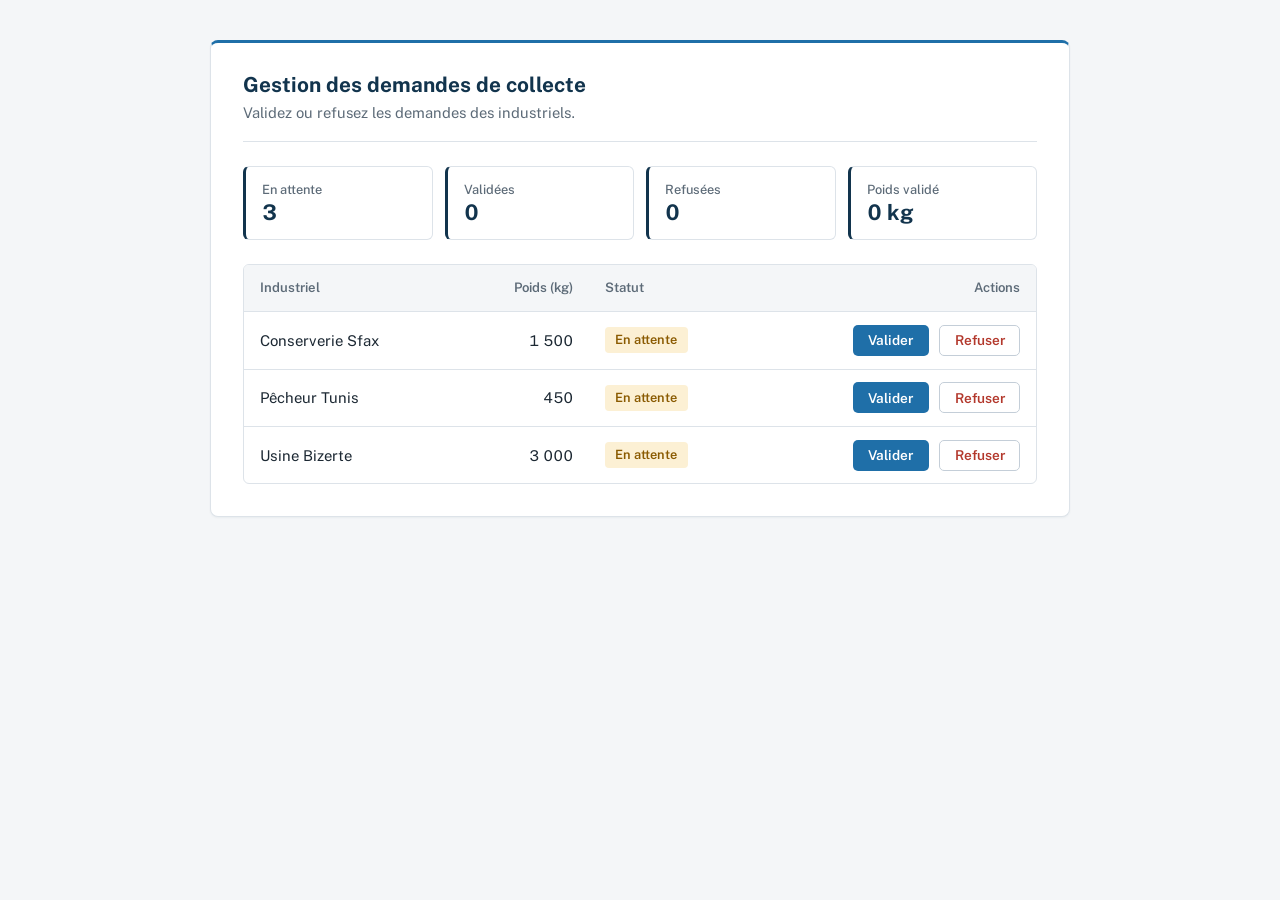
<file: demandes.html>
<!DOCTYPE html>
<html lang="fr">
<head>
    <meta charset="UTF-8">
    <meta name="viewport" content="width=device-width, initial-scale=1.0">
    <title>CHITELIX - Gestion des demandes</title>
    <style>
        @import url('https://fonts.googleapis.com/css2?family=Public+Sans:wght@400;500;600;700&display=swap');

        :root {
            --marine: #12344d;
            --bleu: #1f6fa8;
            --fond: #f4f6f8;
            --trait: #dde3e9;
            --trait-fort: #c4ced8;
            --texte: #1c2833;
            --texte-doux: #5d6b78;
            --succes: #1a7f5a;
            --succes-fond: #e3f4ec;
            --attente: #8a5a00;
            --attente-fond: #fcf0d4;
            --danger: #b3382c;
            --danger-fond: #fbe6e3;
        }

        * {
            box-sizing: border-box;
            margin: 0;
            padding: 0;
            font-family: 'Public Sans', 'Segoe UI', Tahoma, sans-serif;
        }

        body {
            min-height: 100vh;
            padding: 2.5rem 1.25rem;
            display: flex;
            justify-content: center;
            align-items: flex-start;
            font-size: 0.97rem;
            line-height: 1.55;
            color: var(--texte);
            background-color: var(--fond);
            font-variant-numeric: tabular-nums;
        }

        .card {
            width: 100%;
            max-width: 860px;
            padding: 1.75rem 2rem 2rem;
            background: #fff;
            border: 1px solid var(--trait);
            border-top: 3px solid var(--bleu);
            border-radius: 8px;
            box-shadow: 0 1px 2px rgba(18, 52, 77, 0.05);
        }

        h1 {
            font-size: 1.3rem;
            font-weight: 700;
            line-height: 1.3;
            color: var(--marine);
            margin-bottom: 0.25rem;
        }

        .description {
            margin-bottom: 1.5rem;
            padding-bottom: 1rem;
            font-size: 0.92rem;
            color: var(--texte-doux);
            border-bottom: 1px solid var(--trait);
        }

        /* Résumé */
        .resume {
            display: grid;
            grid-template-columns: repeat(4, 1fr);
            gap: 0.75rem;
            margin-bottom: 1.5rem;
        }

        .resume-item {
            padding: 0.8rem 1rem;
            border: 1px solid var(--trait);
            border-left: 3px solid var(--marine);
            border-radius: 6px;
        }

        .resume-item dt {
            font-size: 0.8rem;
            font-weight: 500;
            color: var(--texte-doux);
        }

        .resume-item dd {
            font-size: 1.35rem;
            font-weight: 700;
            line-height: 1.25;
            color: var(--marine);
        }

        /* Tableau */
        .table-wrap {
            overflow-x: auto;
            border: 1px solid var(--trait);
            border-radius: 6px;
        }

        table {
            width: 100%;
            border-collapse: collapse;
            font-size: 0.93rem;
        }

        th, td {
            padding: 0.8rem 1rem;
            text-align: left;
            border-bottom: 1px solid var(--trait);
            white-space: nowrap;
        }

        tbody tr:last-child td { border-bottom: none; }

        th {
            background-color: var(--fond);
            font-size: 0.82rem;
            font-weight: 600;
            color: var(--texte-doux);
        }

        th.num, td.num { text-align: right; }
        th.actions, td.actions { text-align: right; }

        tbody tr:hover { background-color: #fafbfc; }

        /* Statuts */
        .statut {
            display: inline-block;
            padding: 0.2rem 0.65rem;
            border-radius: 4px;
            font-size: 0.8rem;
            font-weight: 600;
        }

        .statut.attente { background: var(--attente-fond); color: var(--attente); }
        .statut.validee { background: var(--succes-fond);  color: var(--succes); }
        .statut.refusee { background: var(--danger-fond);  color: var(--danger); }

        /* Boutons */
        button {
            padding: 0.4rem 0.9rem;
            font-size: 0.85rem;
            font-weight: 600;
            border-radius: 5px;
            border: 1px solid transparent;
            cursor: pointer;
            transition: background-color 0.15s, border-color 0.15s;
        }

        button + button { margin-left: 0.4rem; }

        .btn-valider {
            color: #fff;
            background-color: var(--bleu);
        }

        .btn-valider:hover { background-color: var(--marine); }

        .btn-refuser {
            color: var(--danger);
            background-color: #fff;
            border-color: var(--trait-fort);
        }

        .btn-refuser:hover {
            background-color: var(--danger-fond);
            border-color: var(--danger);
        }

        button:focus-visible {
            outline: 3px solid rgba(31, 111, 168, 0.45);
            outline-offset: 2px;
        }

        button:disabled {
            color: var(--texte-doux);
            background-color: #e8edf1;
            border-color: transparent;
            cursor: not-allowed;
        }

        .sr-only {
            position: absolute;
            width: 1px;
            height: 1px;
            overflow: hidden;
            clip: rect(0 0 0 0);
            white-space: nowrap;
        }

        @media (max-width: 640px) {
            body { padding: 1rem 0.75rem; }
            .card { padding: 1.25rem 1rem 1.5rem; }
            .resume { grid-template-columns: repeat(2, 1fr); }
        }

        @media (prefers-reduced-motion: reduce) {
            button { transition: none; }
        }
    </style>
</head>
<body>

    <main class="card">
        <h1> Gestion des demandes de collecte</h1>
        <p class="description">Validez ou refusez les demandes des industriels.</p>

        <dl class="resume" aria-live="polite">
            <div class="resume-item">
                <dt>En attente</dt>
                <dd id="nbAttente">0</dd>
            </div>
            <div class="resume-item">
                <dt>Validées</dt>
                <dd id="nbValidee">0</dd>
            </div>
            <div class="resume-item">
                <dt>Refusées</dt>
                <dd id="nbRefusee">0</dd>
            </div>
            <div class="resume-item">
                <dt>Poids validé</dt>
                <dd id="poidsValide">0 kg</dd>
            </div>
        </dl>

        <div class="table-wrap">
            <table id="tableau-demandes">
                <caption class="sr-only">Demandes de collecte des industriels</caption>
                <thead>
                    <tr>
                        <th scope="col">Industriel</th>
                        <th scope="col" class="num">Poids (kg)</th>
                        <th scope="col">Statut</th>
                        <th scope="col" class="actions">Actions</th>
                    </tr>
                </thead>
                <tbody>
                    <tr data-poids="1500">
                        <td>Conserverie Sfax</td>
                        <td class="num">1&nbsp;500</td>
                        <td><span class="statut attente">En attente</span></td>
                        <td class="actions">
                            <button type="button" class="btn-valider" data-action="validee"
                                    aria-label="Valider la demande de Conserverie Sfax">Valider</button>
                            <button type="button" class="btn-refuser" data-action="refusee"
                                    aria-label="Refuser la demande de Conserverie Sfax">Refuser</button>
                        </td>
                    </tr>
                    <tr data-poids="450">
                        <td>Pêcheur Tunis</td>
                        <td class="num">450</td>
                        <td><span class="statut attente">En attente</span></td>
                        <td class="actions">
                            <button type="button" class="btn-valider" data-action="validee"
                                    aria-label="Valider la demande de Pêcheur Tunis">Valider</button>
                            <button type="button" class="btn-refuser" data-action="refusee"
                                    aria-label="Refuser la demande de Pêcheur Tunis">Refuser</button>
                        </td>
                    </tr>
                    <tr data-poids="3000">
                        <td>Usine Bizerte</td>
                        <td class="num">3&nbsp;000</td>
                        <td><span class="statut attente">En attente</span></td>
                        <td class="actions">
                            <button type="button" class="btn-valider" data-action="validee"
                                    aria-label="Valider la demande de Usine Bizerte">Valider</button>
                            <button type="button" class="btn-refuser" data-action="refusee"
                                    aria-label="Refuser la demande de Usine Bizerte">Refuser</button>
                        </td>
                    </tr>
                </tbody>
            </table>
        </div>
    </main>

    <script>
        const LIBELLES = { validee: 'Validée', refusee: 'Refusée' };
        const tableau = document.getElementById('tableau-demandes');
        const formatKg = (v) => new Intl.NumberFormat('fr-FR').format(v) + ' kg';

        // Met à jour les compteurs à partir de l'état réel du tableau
        function mettreAJourResume() {
            const compter = (classe) => tableau.querySelectorAll(`.statut.${classe}`).length;

            const poidsValide = Array.from(tableau.querySelectorAll('tbody tr'))
                .filter((ligne) => ligne.querySelector('.statut.validee'))
                .reduce((somme, ligne) => somme + Number(ligne.dataset.poids), 0);

            document.getElementById('nbAttente').textContent = compter('attente');
            document.getElementById('nbValidee').textContent = compter('validee');
            document.getElementById('nbRefusee').textContent = compter('refusee');
            document.getElementById('poidsValide').textContent = formatKg(poidsValide);
        }

        // Un seul écouteur pour tous les boutons du tableau (délégation d'événements)
        tableau.addEventListener('click', (event) => {
            const bouton = event.target.closest('button[data-action]');
            if (!bouton || bouton.disabled) return;

            const ligne = bouton.closest('tr');
            const action = bouton.dataset.action;
            const statut = ligne.querySelector('.statut');

            statut.textContent = LIBELLES[action];
            statut.className = `statut ${action}`;

            // La demande est traitée : on verrouille ses deux boutons
            ligne.querySelectorAll('button').forEach((b) => { b.disabled = true; });

            mettreAJourResume();
        });

        mettreAJourResume();
    </script>

</body>
</html>
</file>
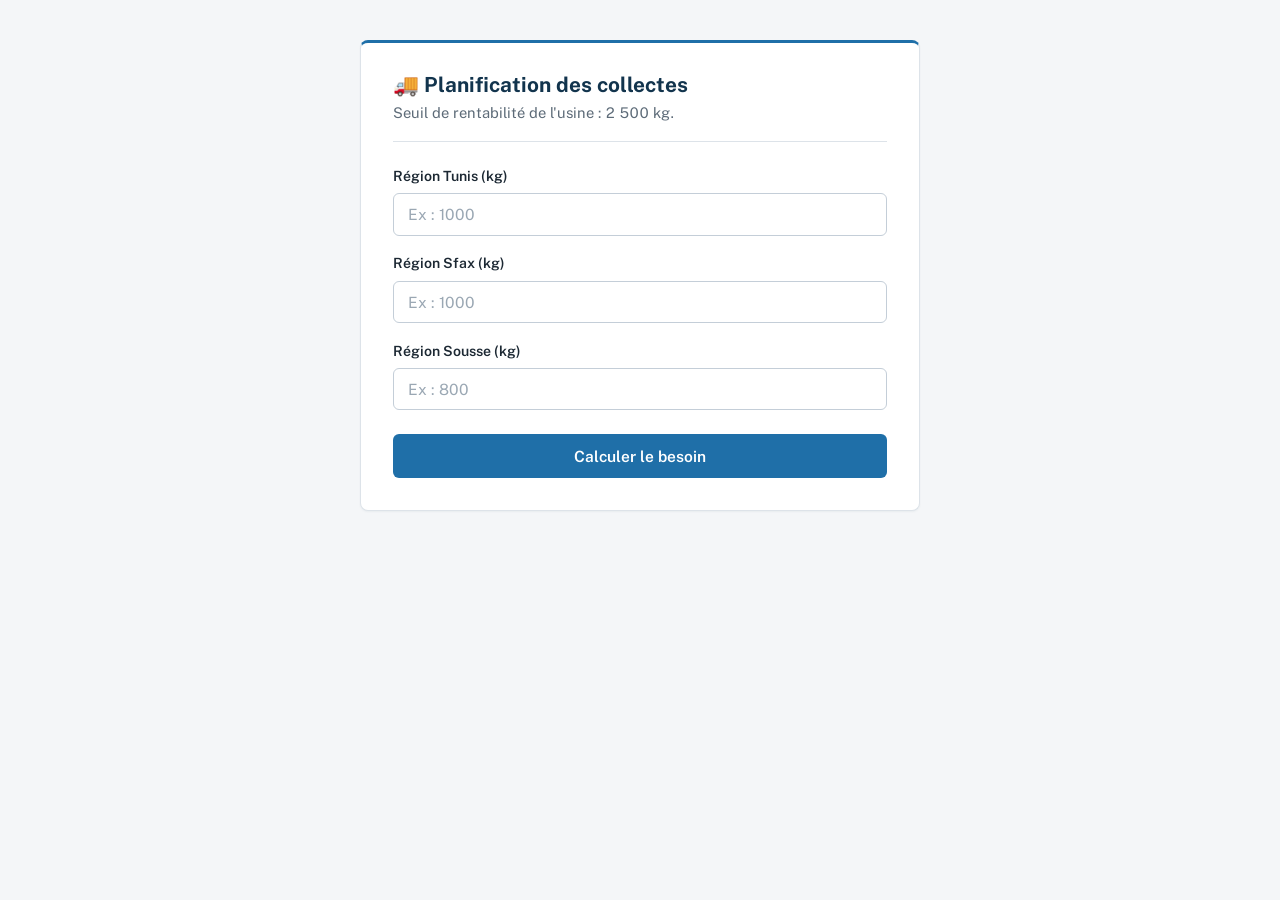
<file: planification.html>
<!DOCTYPE html>
<html lang="fr">
<head>
    <meta charset="UTF-8">
    <meta name="viewport" content="width=device-width, initial-scale=1.0">
    <title>CHITELIX - Planification logistique</title>
    <style>
        @import url('https://fonts.googleapis.com/css2?family=Public+Sans:wght@400;500;600;700&display=swap');

        :root {
            --marine: #12344d;
            --bleu: #1f6fa8;
            --fond: #f4f6f8;
            --trait: #dde3e9;
            --trait-fort: #c4ced8;
            --texte: #1c2833;
            --texte-doux: #5d6b78;
            --succes: #1a7f5a;
            --attente: #8a5a00;
            --danger: #b3382c;
        }

        * {
            box-sizing: border-box;
            margin: 0;
            padding: 0;
            font-family: 'Public Sans', 'Segoe UI', Tahoma, sans-serif;
        }

        body {
            min-height: 100vh;
            padding: 2.5rem 1.25rem;
            display: flex;
            justify-content: center;
            align-items: flex-start;
            font-size: 0.97rem;
            line-height: 1.55;
            color: var(--texte);
            background-color: var(--fond);
            font-variant-numeric: tabular-nums;
        }

        .card {
            width: 100%;
            max-width: 560px;
            padding: 1.75rem 2rem 2rem;
            background: #fff;
            border: 1px solid var(--trait);
            border-top: 3px solid var(--bleu);
            border-radius: 8px;
            box-shadow: 0 1px 2px rgba(18, 52, 77, 0.05);
        }

        h1 {
            font-size: 1.3rem;
            font-weight: 700;
            line-height: 1.3;
            color: var(--marine);
            margin-bottom: 0.25rem;
        }

        .description {
            margin-bottom: 1.5rem;
            padding-bottom: 1rem;
            font-size: 0.92rem;
            color: var(--texte-doux);
            border-bottom: 1px solid var(--trait);
        }

        .form-group {
            margin-bottom: 1.1rem;
        }

        label {
            display: block;
            margin-bottom: 0.35rem;
            font-size: 0.88rem;
            font-weight: 600;
        }

        input[type="number"] {
            width: 100%;
            padding: 0.7rem 0.85rem;
            font-size: 0.97rem;
            color: var(--texte);
            background: #fff;
            border: 1px solid var(--trait-fort);
            border-radius: 6px;
            transition: border-color 0.15s, box-shadow 0.15s;
        }

        input[type="number"]::placeholder { color: #9aa7b3; }
        input[type="number"]:hover { border-color: #9aaab8; }

        input[type="number"]:focus {
            outline: none;
            border-color: var(--bleu);
            box-shadow: 0 0 0 3px rgba(31, 111, 168, 0.2);
        }

        button {
            width: 100%;
            margin-top: 0.4rem;
            padding: 0.8rem 1rem;
            font-size: 0.97rem;
            font-weight: 600;
            color: #fff;
            background-color: var(--bleu);
            border: none;
            border-radius: 6px;
            cursor: pointer;
            transition: background-color 0.15s;
        }

        button:hover { background-color: var(--marine); }
        button:active { transform: translateY(1px); }

        button:focus-visible {
            outline: 3px solid rgba(31, 111, 168, 0.45);
            outline-offset: 2px;
        }

        /* Résultat */
        #resultat {
            margin-top: 1.5rem;
            padding-top: 1.5rem;
            border-top: 1px solid var(--trait);
        }

        .total-ligne {
            display: flex;
            justify-content: space-between;
            align-items: baseline;
            gap: 1rem;
            margin-bottom: 0.75rem;
        }

        .total-ligne span:first-child {
            font-size: 0.88rem;
            font-weight: 500;
            color: var(--texte-doux);
        }

        .total {
            font-size: 1.75rem;
            font-weight: 700;
            color: var(--marine);
        }

        /* Jauge : avancement vers le seuil de 2 500 kg */
        .jauge {
            height: 8px;
            background: #e8edf1;
            border-radius: 4px;
            overflow: hidden;
        }

        .jauge-remplissage {
            height: 100%;
            width: 0;
            background: var(--bleu);
            border-radius: 4px;
            transition: width 0.5s cubic-bezier(0.22, 1, 0.36, 1);
        }

        .jauge-legende {
            display: flex;
            justify-content: space-between;
            margin-top: 0.3rem;
            font-size: 0.78rem;
            color: var(--texte-doux);
        }

        .message {
            margin-top: 1.1rem;
            padding: 0.75rem 0.9rem;
            font-size: 0.93rem;
            font-weight: 600;
            background: var(--fond);
            border: 1px solid var(--trait);
            border-left: 3px solid var(--trait-fort);
            border-radius: 6px;
        }

        .message[data-etat="succes"]  { color: var(--succes);  border-left-color: var(--succes); }
        .message[data-etat="attente"] { color: var(--attente); border-left-color: var(--attente); }
        .message[data-etat="danger"]  { color: var(--danger);  border-left-color: var(--danger); }

        @media (max-width: 560px) {
            body { padding: 1rem 0.75rem; }
            .card { padding: 1.25rem 1.1rem 1.5rem; }
            .total { font-size: 1.5rem; }
        }

        @media (prefers-reduced-motion: reduce) {
            button, input[type="number"], .jauge-remplissage { transition: none; }
        }
    </style>
</head>
<body>

    <main class="card">
        <h1>🚚 Planification des collectes</h1>
        <p class="description">Seuil de rentabilité de l'usine : 2 500 kg.</p>

        <div class="form-group">
            <label for="tunis">Région Tunis (kg)</label>
            <input type="number" id="tunis" placeholder="Ex : 1000" min="0" inputmode="decimal">
        </div>
        <div class="form-group">
            <label for="sfax">Région Sfax (kg)</label>
            <input type="number" id="sfax" placeholder="Ex : 1000" min="0" inputmode="decimal">
        </div>
        <div class="form-group">
            <label for="sousse">Région Sousse (kg)</label>
            <input type="number" id="sousse" placeholder="Ex : 800" min="0" inputmode="decimal">
        </div>

        <button type="button" id="btnCalculer">Calculer le besoin</button>

        <div id="resultat" aria-live="polite" hidden>
            <div class="total-ligne">
                <span>Poids total prévu</span>
                <span class="total" id="poidsTotal">0 kg</span>
            </div>
            <div class="jauge" role="progressbar" aria-label="Avancement vers le seuil de collecte"
                 aria-valuemin="0" aria-valuemax="100" aria-valuenow="0" id="jauge">
                <div class="jauge-remplissage" id="jaugeRemplissage"></div>
            </div>
            <div class="jauge-legende">
                <span>0 kg</span>
                <span>Seuil : 2 500 kg</span>
            </div>
            <p class="message" id="messageRecommandation"></p>
        </div>
    </main>

    <script>
        const SEUIL = 2500; // kg, capacité de l'usine
        const formatKg = (v) => new Intl.NumberFormat('fr-FR', { maximumFractionDigits: 2 }).format(v) + ' kg';

        function calculerLogistique() {
            // Champ vide ou valeur négative = 0
            const lire = (id) => Math.max(0, parseFloat(document.getElementById(id).value) || 0);
            const total = lire('tunis') + lire('sfax') + lire('sousse');

            const message = document.getElementById('messageRecommandation');
            const part = Math.min(100, Math.round((total / SEUIL) * 100));

            document.getElementById('poidsTotal').textContent = formatKg(total);
            document.getElementById('jaugeRemplissage').style.width = part + '%';
            document.getElementById('jauge').setAttribute('aria-valuenow', part);

            if (total >= SEUIL) {
                message.textContent = '🚚 Seuil atteint : envoyez le camion de collecte.';
                message.dataset.etat = 'succes';
            } else if (total > 0) {
                message.textContent = `⏳ Seuil non atteint : il manque ${formatKg(SEUIL - total)}. Attendez d'autres prévisions.`;
                message.dataset.etat = 'attente';
            } else {
                message.textContent = 'Veuillez saisir des prévisions.';
                message.dataset.etat = 'danger';
            }

            document.getElementById('resultat').hidden = false;
        }

        document.getElementById('btnCalculer').addEventListener('click', calculerLogistique);
    </script>

</body>
</html>
</file>
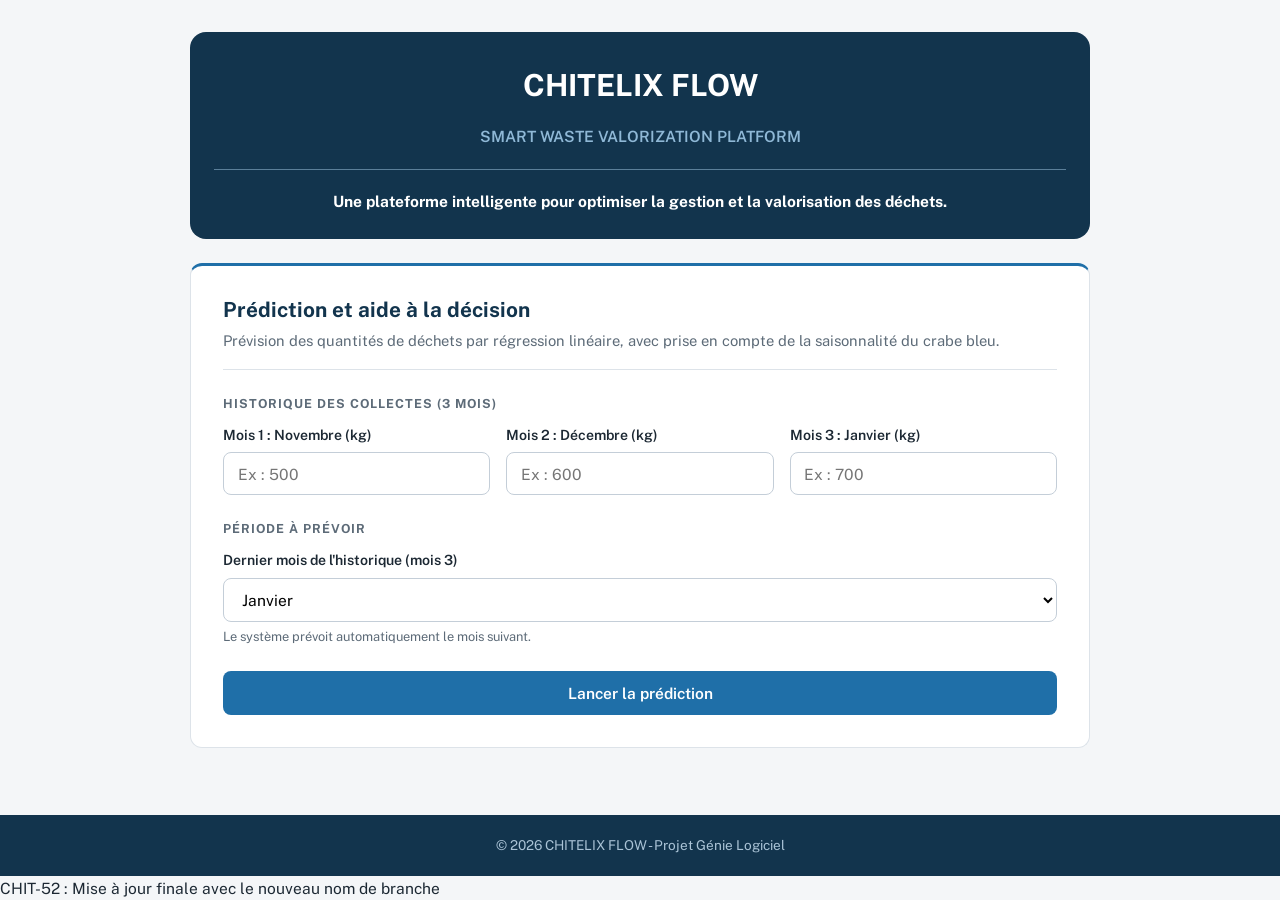
<file: prediction.html>
<!DOCTYPE html>
<html lang="fr">
<head>
<meta charset="UTF-8">
<meta name="viewport" content="width=device-width, initial-scale=1.0">
<title>CHITELIX FLOW - Prédiction et aide à la décision</title>
<style>
@import url('https://fonts.googleapis.com/css2?family=Public+Sans:wght@400;500;600;700&display=swap');
:root{--marine:#12344d;--bleu-pale:#8fb8d6;--filet:#5b7f99;--accent:#1f6fa8;--fond:#f4f6f8;--surface:#fff;--trait:#dde3e9;--trait-fort:#c4ced8;--texte:#1c2833;--texte-doux:#5d6b78;--succes:#1a7f5a;--danger:#b3382c;--largeur:900px}
*{margin:0;padding:0;box-sizing:border-box;font-family:'Public Sans','Segoe UI',Tahoma,sans-serif}
body{display:flex;flex-direction:column;min-height:100vh;font-size:.97rem;line-height:1.55;color:var(--texte);background:var(--fond)}
.entete{width:min(calc(100% - 2.5rem),var(--largeur));margin:2rem auto 0;padding:1.9rem 1.5rem 1.6rem;text-align:center;color:#fff;background:var(--marine);border-radius:16px}
.entete h1{font-size:1.9rem}
.sous-titre{margin-top:.9rem;font-weight:600;text-transform:uppercase;color:var(--bleu-pale)}
.entete hr{margin:1.3rem 0 1.2rem;border:0;border-top:1px solid var(--filet)}
.slogan{font-weight:700}
main{flex:1;display:flex;flex-direction:column;align-items:center;padding:1.5rem 1.25rem 1rem}
.card{width:100%;max-width:var(--largeur);padding:1.75rem 2rem 2rem;background:var(--surface);border:1px solid var(--trait);border-top:3px solid var(--accent);border-radius:12px}
h2{font-size:1.3rem;color:var(--marine);margin-bottom:.25rem}
.description{margin-bottom:1.5rem;padding-bottom:1rem;font-size:.92rem;color:var(--texte-doux);border-bottom:1px solid var(--trait)}
.titre-groupe{margin-bottom:.75rem;font-size:.78rem;font-weight:700;letter-spacing:.08em;text-transform:uppercase;color:var(--texte-doux)}
.grille-mois{display:grid;grid-template-columns:repeat(3,1fr);gap:1rem;margin-bottom:1.5rem}
.form-group{margin-bottom:1.1rem}.grille-mois .form-group{margin-bottom:0}
label{display:block;margin-bottom:.35rem;font-size:.88rem;font-weight:600}
input,select{width:100%;padding:.7rem .85rem;font-size:.97rem;border:1px solid var(--trait-fort);border-radius:8px;background:#fff}
input:focus,select:focus{outline:none;border-color:var(--accent);box-shadow:0 0 0 3px rgba(31,111,168,.2)}
.aide{margin-top:.35rem;font-size:.8rem;color:var(--texte-doux)}
#btnPredict{width:100%;margin-top:.4rem;padding:.8rem 1rem;font-size:.97rem;font-weight:600;color:#fff;background:var(--accent);border:none;border-radius:8px;cursor:pointer}
#btnPredict:hover{background:var(--marine)}#btnPredict:disabled{background:#9aaab8;cursor:progress}
.erreur{margin-top:.9rem;font-weight:600;color:var(--danger)}.erreur:empty{display:none}
.zone-resultat{margin-top:1.5rem;padding-top:1.5rem;border-top:1px solid var(--trait)}
.total-ligne{display:flex;justify-content:space-between;align-items:baseline;gap:1rem;margin-bottom:.75rem;color:var(--texte-doux)}
.valeur-total{font-size:1.75rem;font-weight:700;color:var(--marine)}
.tendance{margin:-.4rem 0 1.25rem;font-size:.88rem;text-align:right;color:var(--texte-doux)}
.graphe{position:relative;display:grid;grid-template-columns:repeat(4,1fr);gap:.75rem;padding:1rem 1rem .75rem;border:1px solid var(--trait);border-radius:8px}
.colonne{display:flex;flex-direction:column;text-align:center}
.valeur{margin-bottom:.3rem;font-size:.8rem;font-weight:600;color:var(--marine)}
.zone-barre{display:flex;align-items:flex-end;height:120px;border-bottom:1px solid var(--trait-fort)}
.barre{width:100%;min-height:2px;background:var(--accent);border-radius:3px 3px 0 0}
.colonne.prevue .barre{background:repeating-linear-gradient(45deg,var(--accent),var(--accent) 6px,var(--bleu-pale) 6px,var(--bleu-pale) 12px)}
.libelle{margin-top:.4rem;font-size:.78rem;color:var(--texte-doux)}
.message-etat{margin-top:1.1rem;padding:.75rem .9rem;font-weight:600;background:var(--fond);border:1px solid var(--trait);border-left:3px solid var(--trait-fort);border-radius:8px}
.message-etat[data-etat=succes]{color:var(--succes);border-left-color:var(--succes)}
.message-etat[data-etat=danger]{color:#8a5a00;border-left-color:#d99a00}
footer{margin-top:1rem;padding:1.25rem;font-size:.85rem;color:#aac3d6;background:var(--marine);text-align:center}
@media(max-width:640px){.grille-mois{grid-template-columns:1fr}.card{padding:1.25rem 1rem}}
</style>
</head>
<body>
<header class="entete">
  <h1>CHITELIX FLOW</h1>
  <p class="sous-titre">Smart Waste Valorization Platform</p>
  <hr>
  <p class="slogan">Une plateforme intelligente pour optimiser la gestion et la valorisation des déchets.</p>
</header>

<main>
<section class="card" aria-labelledby="titre-ia">
  <h2 id="titre-ia">Prédiction et aide à la décision</h2>
  <p class="description">Prévision des quantités de déchets par régression linéaire, avec prise en compte de la saisonnalité du crabe bleu.</p>

  <form id="formPrediction" novalidate>
    <p class="titre-groupe">Historique des collectes (3 mois)</p>
    <div class="grille-mois">
      <div class="form-group"><label for="m1" id="lib1">Mois 1 (kg)</label><input type="number" id="m1" placeholder="Ex : 500" min="0" inputmode="decimal"></div>
      <div class="form-group"><label for="m2" id="lib2">Mois 2 (kg)</label><input type="number" id="m2" placeholder="Ex : 600" min="0" inputmode="decimal"></div>
      <div class="form-group"><label for="m3" id="lib3">Mois 3 (kg)</label><input type="number" id="m3" placeholder="Ex : 700" min="0" inputmode="decimal"></div>
    </div>

    <p class="titre-groupe">Période à prévoir</p>
    <div class="form-group">
      <label for="mois">Dernier mois de l'historique (mois 3)</label>
      <select id="mois">
        <option value="1">Janvier</option><option value="2">Février</option><option value="3">Mars</option>
        <option value="4">Avril</option><option value="5">Mai</option><option value="6">Juin</option>
        <option value="7">Juillet</option><option value="8">Août</option><option value="9">Septembre</option>
        <option value="10">Octobre</option><option value="11">Novembre</option><option value="12">Décembre</option>
      </select>
      <p class="aide">Le système prévoit automatiquement le mois suivant.</p>
    </div>

    <button type="submit" id="btnPredict">Lancer la prédiction</button>
    <p id="erreurPredict" class="erreur" role="alert"></p>
  </form>

  <div id="resultatPredict" class="zone-resultat" aria-live="polite" hidden>
    <div class="total-ligne">
      <span>Collecte prévue : <span id="moisPrevu"></span></span>
      <span class="valeur-total" id="valeurPredict">0 kg</span>
    </div>
    <p class="tendance" id="tendance"></p>
    <div class="graphe" id="graphe" role="img" aria-label="Historique des 3 mois et prévision"></div>
    <p class="message-etat" id="messageLogistique"></p>
  </div>
</section>
</main>

<footer><p>© 2026 CHITELIX FLOW - Projet Génie Logiciel</p></footer>

<script>
'use strict';

// ==========================================
// Paramètres (CHIT-34 : seuil de 2 500 kg)
// ==========================================
const SEUIL_COLLECTE = 2500; // kg

// Hypothèses de saisonnalité du crabe bleu (à valider avec des données réelles)
const COEFFICIENTS_SAISON = {
  1: 0.8, 2: 0.8, 3: 0.9, 4: 1.0, 5: 1.1,
  6: 1.3, 7: 1.5, 8: 1.5, 9: 1.3, 10: 1.1, 11: 0.9, 12: 0.8
};

const $ = (id) => document.getElementById(id);

const NOMS_MOIS = ['Janvier', 'Février', 'Mars', 'Avril', 'Mai', 'Juin', 'Juillet', 'Août', 'Septembre', 'Octobre', 'Novembre', 'Décembre'];

// Affiche le nom des 3 mois d'historique selon le dernier mois choisi
function majLibelles() {
  const dernier = parseInt($('mois').value, 10);
  const m2 = ((dernier + 10) % 12) + 1, m1 = ((dernier + 9) % 12) + 1;
  $('lib1').textContent = `Mois 1 : ${NOMS_MOIS[m1 - 1]} (kg)`;
  $('lib2').textContent = `Mois 2 : ${NOMS_MOIS[m2 - 1]} (kg)`;
  $('lib3').textContent = `Mois 3 : ${NOMS_MOIS[dernier - 1]} (kg)`;
}
$('mois').addEventListener('change', majLibelles);
majLibelles();
const fmt = (v, d = 0) => new Intl.NumberFormat('fr-FR', { maximumFractionDigits: d }).format(v);

function lireNombre(id) {
  const v = parseFloat($(id).value);
  return Number.isFinite(v) ? v : NaN;
}

// ==========================================
// MODÈLE (CHIT-55 / CHIT-56) : régression linéaire
// ==========================================
const moisPrecedent = (m) => ((m - 2 + 12) % 12) + 1;

// Régression linéaire par moindres carrés (équivalent de LinearRegression de scikit-learn)
function regressionLineaire(xs, ys) {
  const n = xs.length;
  const mx = xs.reduce((a, b) => a + b, 0) / n;
  const my = ys.reduce((a, b) => a + b, 0) / n;
  let num = 0, den = 0;
  for (let i = 0; i < n; i++) {
    num += (xs[i] - mx) * (ys[i] - my);
    den += (xs[i] - mx) ** 2;
  }
  const pente = num / den;
  const origine = my - pente * mx;
  return (x) => origine + pente * x;
}

// m1, m2, m3 = les 3 mois juste avant moisCible
function predireCollecte(m1, m2, m3, moisCible) {
  const mois3 = moisPrecedent(moisCible);
  const mois2 = moisPrecedent(mois3);
  const mois1 = moisPrecedent(mois2);

  // 1. Désaisonnaliser l'historique
  const y = [
    m1 / COEFFICIENTS_SAISON[mois1],
    m2 / COEFFICIENTS_SAISON[mois2],
    m3 / COEFFICIENTS_SAISON[mois3]
  ];

  // 2. Régression linéaire sur la tendance, prévision du mois 4
  const base = regressionLineaire([1, 2, 3], y)(4);

  // 3. Réappliquer la saisonnalité du mois cible
  return Math.max(base * COEFFICIENTS_SAISON[moisCible], 0);
}

// CHIT-34 / CHIT-35 : comparer au seuil -> camion ou attente
function recommander(prediction) {
  return prediction >= SEUIL_COLLECTE ? 'camion' : 'attente';
}

// ==========================================
// AFFICHAGE (CHIT-58 / CHIT-59)
// ==========================================
function afficherGraphique(historique, prediction) {
  const valeurs = [...historique, prediction];
  const max = Math.max(...valeurs, 1);
  const graphe = $('graphe');
  graphe.replaceChildren();
  valeurs.forEach((valeur, i) => {
    const prevue = i === valeurs.length - 1;
    const col = document.createElement('div');
    col.className = prevue ? 'colonne prevue' : 'colonne';
    const val = document.createElement('span');
    val.className = 'valeur';
    val.textContent = fmt(Math.round(valeur));
    const zone = document.createElement('div');
    zone.className = 'zone-barre';
    const barre = document.createElement('div');
    barre.className = 'barre';
    barre.style.height = `${(valeur / max) * 100}%`;
    zone.append(barre);
    const lib = document.createElement('span');
    lib.className = 'libelle';
    lib.textContent = prevue ? 'Prévision' : `Mois ${i + 1}`;
    col.append(val, zone, lib);
    graphe.append(col);
  });
}

function afficherTendance(dernier, prediction) {
  const el = $('tendance');
  if (dernier <= 0) { el.textContent = ''; return; }
  const variation = ((prediction - dernier) / dernier) * 100;
  el.textContent = Math.abs(variation) < 0.5
    ? 'Stable par rapport au mois 3'
    : `${variation > 0 ? 'Hausse' : 'Baisse'} de ${fmt(Math.abs(variation), 1)} % par rapport au mois 3`;
}

$('formPrediction').addEventListener('submit', (event) => {
  event.preventDefault();
  const erreur = $('erreurPredict');
  const zone = $('resultatPredict');
  const message = $('messageLogistique');
  const historique = ['m1', 'm2', 'm3'].map(lireNombre);
  const dernierMois = parseInt($('mois').value, 10);
  const mois = (dernierMois % 12) + 1; // mois à prévoir = mois suivant

  if (historique.some((v) => !Number.isFinite(v) || v < 0)) {
    erreur.textContent = "Renseignez l'historique des 3 mois avec des valeurs positives ou nulles.";
    zone.hidden = true;
    return;
  }
  erreur.textContent = '';

  const prediction = Math.round(predireCollecte(...historique, mois) * 100) / 100;

  $('moisPrevu').textContent = NOMS_MOIS[mois - 1];
  $('valeurPredict').textContent = `${fmt(Math.round(prediction))} kg`;
  afficherTendance(historique[2], prediction);
  afficherGraphique(historique, prediction);

  if (recommander(prediction) === 'camion') {
    message.textContent = `Envoyer le camion : le seuil de ${fmt(SEUIL_COLLECTE)} kg est atteint.`;
    message.dataset.etat = 'succes';
  } else {
    message.textContent = `Attendre : le seuil de ${fmt(SEUIL_COLLECTE)} kg n'est pas encore atteint.`;
    message.dataset.etat = 'danger';
  }
  zone.hidden = false;
});
</script>
</body>
</html>
CHIT-52 : Mise à jour finale avec le nouveau nom de branche
</file>
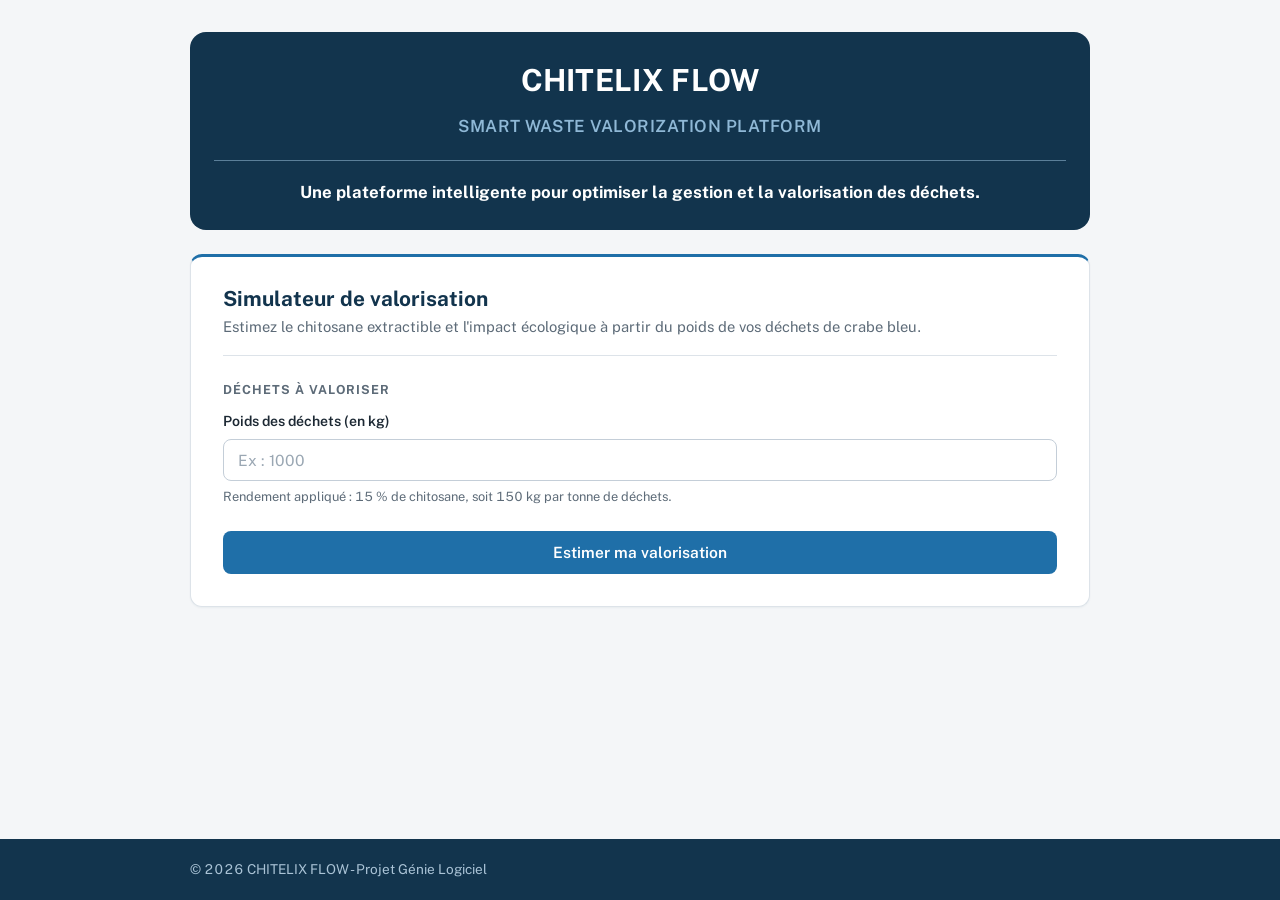
<file: simulateur.html>
<!DOCTYPE html>
<html lang="fr">
<head>
    <meta charset="UTF-8">
    <meta name="viewport" content="width=device-width, initial-scale=1.0">
    <title>CHITELIX FLOW - Simulateur</title>
    <style>
        @import url('https://fonts.googleapis.com/css2?family=Public+Sans:wght@400;500;600;700&display=swap');

        :root {
            --marine: #12344d;
            --bleu-pale: #8fb8d6;
            --filet: #5b7f99;
            --accent: #1f6fa8;
            --fond: #f4f6f8;
            --surface: #ffffff;
            --trait: #dde3e9;
            --trait-fort: #c4ced8;
            --texte: #1c2833;
            --texte-doux: #5d6b78;
            --danger: #b3382c;
            --largeur: 900px;
        }

        * {
            margin: 0;
            padding: 0;
            box-sizing: border-box;
            font-family: 'Public Sans', 'Segoe UI', Tahoma, sans-serif;
        }

        body {
            display: flex;
            flex-direction: column;
            min-height: 100vh;
            font-size: 0.97rem;
            line-height: 1.55;
            color: var(--texte);
            background-color: var(--fond);
            font-variant-numeric: tabular-nums;
        }

        /* ==========================================
           En-tête
           ========================================== */
        .entete {
            width: min(calc(100% - 2.5rem), var(--largeur));
            margin: 2rem auto 0;
            padding: 1.9rem 1.5rem 1.6rem;
            text-align: center;
            color: #fff;
            background-color: var(--marine);
            border-radius: 16px;
        }

        .entete h1 {
            font-size: 1.9rem;
            font-weight: 700;
            line-height: 1.2;
            letter-spacing: 0.01em;
        }

        .entete .sous-titre {
            margin-top: 0.9rem;
            font-size: 1.05rem;
            font-weight: 600;
            letter-spacing: 0.03em;
            text-transform: uppercase;
            color: var(--bleu-pale);
        }

        .entete hr {
            margin: 1.3rem 0 1.2rem;
            border: 0;
            border-top: 1px solid var(--filet);
        }

        .entete .slogan {
            max-width: 62ch;
            margin: 0 auto;
            font-size: 1.05rem;
            font-weight: 700;
            line-height: 1.45;
        }

        /* ==========================================
           Carte et formulaire
           ========================================== */
        main {
            flex: 1;
            display: flex;
            flex-direction: column;
            align-items: center;
            padding: 1.5rem 1.25rem 1rem;
        }

        .card {
            width: 100%;
            max-width: var(--largeur);
            margin-bottom: 1.5rem;
            padding: 1.75rem 2rem 2rem;
            background: var(--surface);
            border: 1px solid var(--trait);
            border-top: 3px solid var(--accent);
            border-radius: 12px;
            box-shadow: 0 1px 2px rgba(18, 52, 77, 0.05);
        }

        h2 {
            font-size: 1.3rem;
            font-weight: 700;
            line-height: 1.3;
            color: var(--marine);
            margin-bottom: 0.25rem;
        }

        .description {
            margin-bottom: 1.5rem;
            padding-bottom: 1rem;
            font-size: 0.92rem;
            color: var(--texte-doux);
            border-bottom: 1px solid var(--trait);
        }

        .titre-groupe {
            margin-bottom: 0.75rem;
            font-size: 0.78rem;
            font-weight: 700;
            letter-spacing: 0.08em;
            text-transform: uppercase;
            color: var(--texte-doux);
        }

        .form-group { margin-bottom: 1.1rem; }

        label {
            display: block;
            margin-bottom: 0.35rem;
            font-size: 0.88rem;
            font-weight: 600;
        }

        input[type="number"] {
            width: 100%;
            padding: 0.7rem 0.85rem;
            font-size: 0.97rem;
            color: var(--texte);
            background-color: #fff;
            border: 1px solid var(--trait-fort);
            border-radius: 8px;
            transition: border-color 0.15s, box-shadow 0.15s;
        }

        input[type="number"]::placeholder { color: #9aa7b3; }
        input[type="number"]:hover { border-color: #9aaab8; }

        input[type="number"]:focus {
            outline: none;
            border-color: var(--accent);
            box-shadow: 0 0 0 3px rgba(31, 111, 168, 0.2);
        }

        .aide {
            margin-top: 0.35rem;
            font-size: 0.8rem;
            color: var(--texte-doux);
        }

        #btnEstimer {
            width: 100%;
            margin-top: 0.4rem;
            padding: 0.8rem 1rem;
            font-size: 0.97rem;
            font-weight: 600;
            color: #fff;
            background-color: var(--accent);
            border: none;
            border-radius: 8px;
            cursor: pointer;
            transition: background-color 0.15s;
        }

        #btnEstimer:hover { background-color: var(--marine); }
        #btnEstimer:active { transform: translateY(1px); }

        #btnEstimer:focus-visible {
            outline: 3px solid rgba(31, 111, 168, 0.45);
            outline-offset: 2px;
        }

        .erreur {
            margin-top: 0.9rem;
            font-size: 0.9rem;
            font-weight: 600;
            color: var(--danger);
        }

        .erreur:empty { display: none; }

        /* ==========================================
           Résultat
           ========================================== */
        .zone-resultat {
            margin-top: 1.5rem;
            padding-top: 1.5rem;
            border-top: 1px solid var(--trait);
        }

        .grille-resultats {
            display: grid;
            grid-template-columns: 1fr 1fr;
            gap: 1rem;
        }

        .resultat-box {
            padding: 1.1rem 1.25rem;
            background: var(--fond);
            border: 1px solid var(--trait);
            border-left: 3px solid var(--accent);
            border-radius: 8px;
        }

        .resultat-box h3 {
            font-size: 0.88rem;
            font-weight: 500;
            color: var(--texte-doux);
        }

        .resultat-box p {
            margin-top: 0.15rem;
            font-size: 1.75rem;
            font-weight: 700;
            line-height: 1.2;
            color: var(--marine);
        }

        .detail-calcul {
            margin-top: 1rem;
            font-size: 0.88rem;
            color: var(--texte-doux);
        }

        footer {
            width: 100%;
            margin-top: 1rem;
            padding: 1.25rem max(1.25rem, calc((100% - var(--largeur)) / 2));
            font-size: 0.85rem;
            color: #aac3d6;
            background-color: var(--marine);
        }

        /* ==========================================
           Mobile
           ========================================== */
        @media (max-width: 640px) {
            .entete { margin-top: 1rem; padding: 1.5rem 1.1rem 1.3rem; }
            .entete h1 { font-size: 1.5rem; }
            .entete .sous-titre,
            .entete .slogan { font-size: 0.95rem; }
            main { padding: 1.25rem 0.75rem 0.5rem; }
            .card { padding: 1.25rem 1rem 1.5rem; }
            h2 { font-size: 1.15rem; }
            .grille-resultats { grid-template-columns: 1fr; }
            .resultat-box p { font-size: 1.5rem; }
        }

        @media (prefers-reduced-motion: reduce) {
            #btnEstimer,
            input[type="number"] { transition: none; }
        }
    </style>
</head>
<body>

    <header class="entete">
        <h1>CHITELIX FLOW</h1>
        <p class="sous-titre">Smart Waste Valorization Platform</p>
        <hr>
        <p class="slogan">Une plateforme intelligente pour optimiser la gestion et la valorisation des déchets.</p>
    </header>

    <main>
        <section class="card" aria-labelledby="titre-simulateur">
            <h2 id="titre-simulateur">Simulateur de valorisation</h2>
            <p class="description">
                Estimez le chitosane extractible et l'impact écologique à partir du poids de vos déchets de crabe bleu.
            </p>

            <form id="formSimulateur" novalidate>
                <p class="titre-groupe">Déchets à valoriser</p>
                <div class="form-group">
                    <label for="poids">Poids des déchets (en kg)</label>
                    <input type="number" id="poids" placeholder="Ex : 1000" min="1" inputmode="decimal">
                    <p class="aide">Rendement appliqué : 15 % de chitosane, soit 150 kg par tonne de déchets.</p>
                </div>

                <button type="submit" id="btnEstimer">Estimer ma valorisation</button>
                <p id="erreur" class="erreur" role="alert"></p>
            </form>

            <div id="zoneResultats" class="zone-resultat" aria-live="polite" hidden>
                <div class="grille-resultats">
                    <div class="resultat-box">
                        <h3>Chitosane extractible</h3>
                        <p id="valeurChitosane">0 kg</p>
                    </div>
                    <div class="resultat-box">
                        <h3>CO₂ évité</h3>
                        <p id="valeurCO2">0 kg</p>
                    </div>
                </div>
                <p class="detail-calcul" id="detailCalcul"></p>
            </div>
        </section>
    </main>

    <footer>
        <p>© 2026 CHITELIX FLOW - Projet Génie Logiciel</p>
    </footer>

    <script>
        'use strict';

        const TAUX_CHITOSANE = 0.15; // 15 % : 1 tonne de déchets = 150 kg de chitosane
        const CO2_PAR_KG = 2.5;      // kg de CO2 évités par kg de chitosane

        const $ = (id) => document.getElementById(id);
        const formatKg = (valeur) =>
            new Intl.NumberFormat('fr-FR', { maximumFractionDigits: 2 }).format(valeur) + ' kg';

        $('formSimulateur').addEventListener('submit', (event) => {
            event.preventDefault();

            const poids = parseFloat($('poids').value);
            const erreur = $('erreur');
            const zone = $('zoneResultats');

            if (!Number.isFinite(poids) || poids <= 0) {
                erreur.textContent = 'Veuillez saisir un poids valide (supérieur à 0).';
                zone.hidden = true;
                return;
            }

            erreur.textContent = '';
            const chitosane = poids * TAUX_CHITOSANE;
            const co2 = chitosane * CO2_PAR_KG;

            $('valeurChitosane').textContent = formatKg(chitosane);
            $('valeurCO2').textContent = formatKg(co2);
            $('detailCalcul').textContent =
                `${formatKg(poids)} × 15 % = ${formatKg(chitosane)} de chitosane ; ` +
                `${formatKg(chitosane)} × 2,5 = ${formatKg(co2)} de CO₂ évités.`;
            zone.hidden = false;
        });
    </script>

</body>
</html>
</file>
